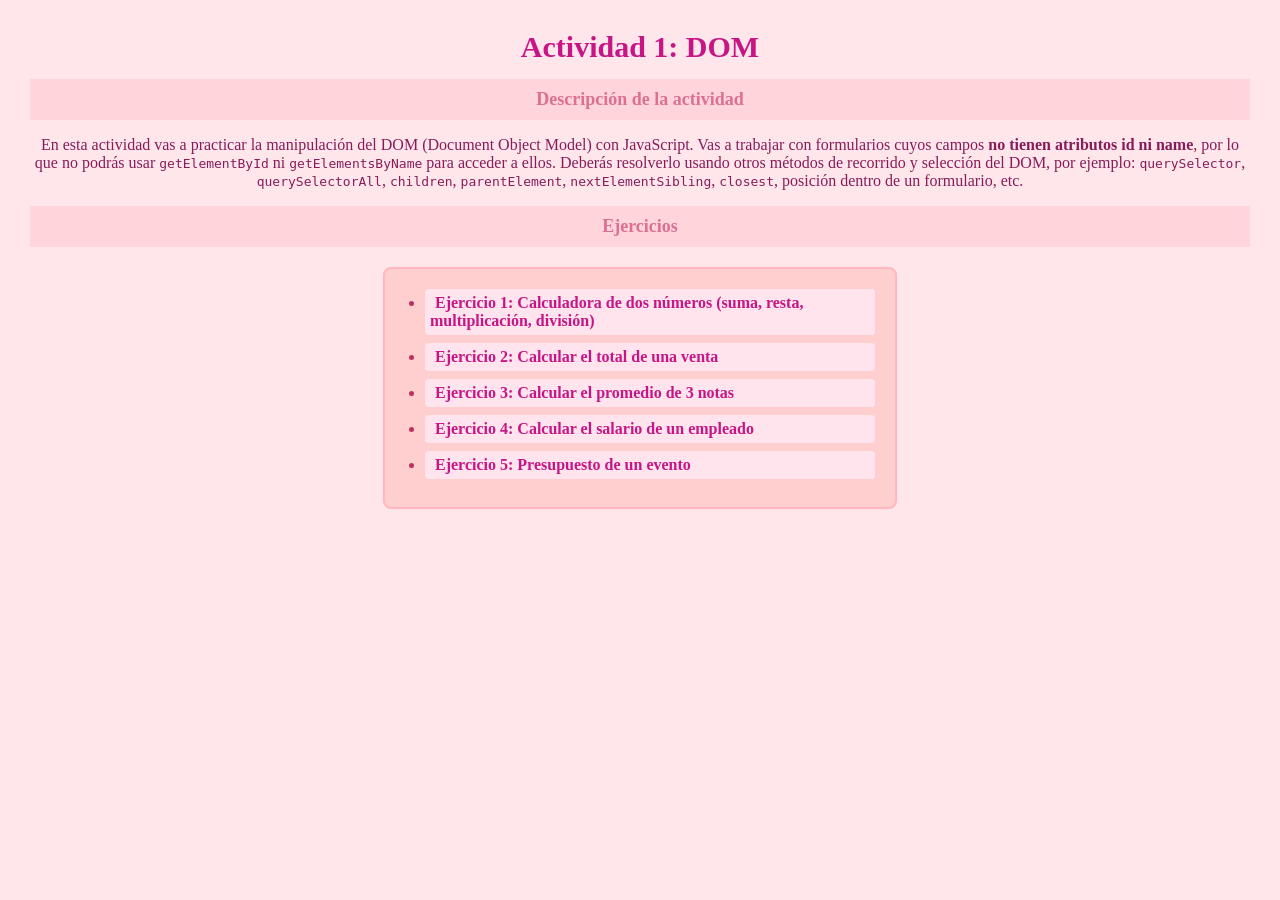
<file: index.html>
<!DOCTYPE html>
<html lang="es">
<head>
  <meta charset="UTF-8">
  <meta name="viewport" content="width=device-width, initial-scale=1.0">
  <title>Actividad 1: DOM</title>


  <!--
    REQUISITO: debes crear tu propio archivo CSS (por ejemplo "estilos.css")
    y vincularlo aquí para darle estilo a esta página de inicio.
    Ejemplo: <link rel="stylesheet" href="estilos.css">
    
  -->
    <link rel="stylesheet" href="css/estilos.css">
</head>
<body>

  <h1>Actividad 1: DOM</h1>

  <h2>Descripción de la actividad</h2>
  <p>
    En esta actividad vas a practicar la manipulación del DOM (Document Object Model)
    con JavaScript. Vas a trabajar con formularios cuyos campos <strong>no tienen
    atributos id ni name</strong>, por lo que no podrás usar
    <code>getElementById</code> ni <code>getElementsByName</code> para acceder a ellos.
    Deberás resolverlo usando otros métodos de recorrido y selección del DOM, por
    ejemplo: <code>querySelector</code>, <code>querySelectorAll</code>,
    <code>children</code>, <code>parentElement</code>, <code>nextElementSibling</code>,
    <code>closest</code>, posición dentro de un formulario, etc.
  </p>

  <!--
    Qué debes entregar en cada ejercicio:
    1. Crear tu propio archivo CSS y vincularlo en cada página HTML (puede
       ser el mismo archivo para todas, o uno por página).
    2. Crear tu propio archivo JavaScript y vincularlo al final del body de
       cada página.
    3. En el HTML de cada ejercicio, agregar el atributo onclick a cada
       botón, indicando la función de tu JS que debe ejecutar.
    4. En tu JS, usar el DOM (sin id ni name) para leer los valores de los
       inputs, calcular el resultado y mostrarlo en el input de resultado
       correspondiente.
    5. Revisar que los enlaces de este index.html funcionen correctamente
       hacia cada ejercicio.
  -->

  <h2>Ejercicios</h2>
  <ul>
    <li><a href="calculadora.html">Ejercicio 1: Calculadora de dos números (suma, resta, multiplicación, división)</a></li>
    <li><a href="venta.html">Ejercicio 2: Calcular el total de una venta</a></li>
    <li><a href="promedio.html">Ejercicio 3: Calcular el promedio de 3 notas</a></li>
    <li><a href="salario.html">Ejercicio 4: Calcular el salario de un empleado</a></li>
    <li><a href="otra.html">Ejercicio 5: Presupuesto de un evento</a></li>
  </ul>

  <!--
    REQUISITO: debes crear tu propio archivo JS (por ejemplo "index.js")
    y vincularlo aquí si lo necesitas para esta página.
    Ejemplo: <script src="index.js"></script>
  -->
</body>
</html>
</file>
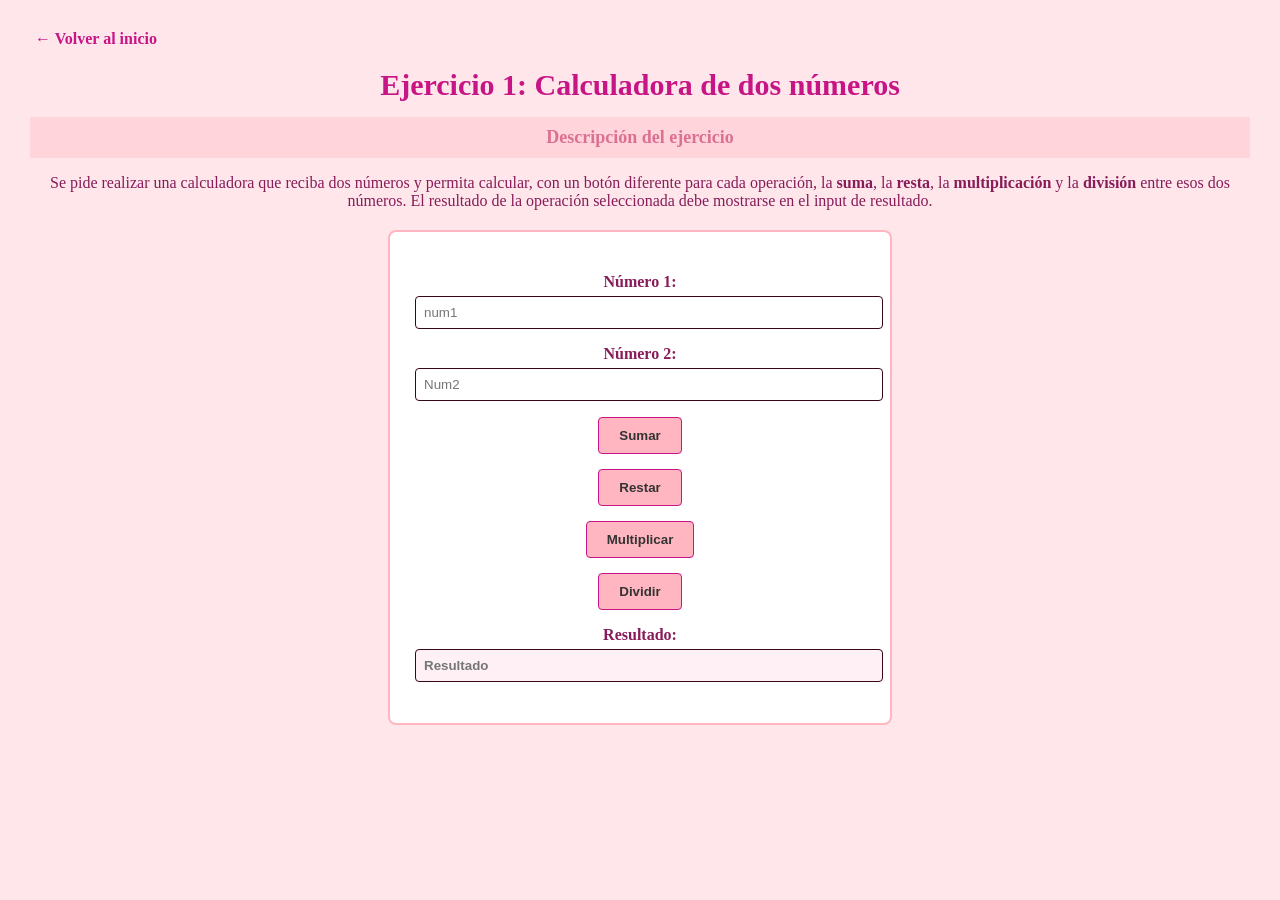
<file: calculadora.html>
<!DOCTYPE html>
<html lang="es">
<head>
    <meta charset="UTF-8">
    <meta name="viewport" content="width=device-width, initial-scale=1.0">
    <title>Ejercicio 1: Calculadora</title>

    <link rel="stylesheet" href="css/estilos.css">
</head>
<body>

    <a href="index.html">&larr; Volver al inicio</a>

    <h1>Ejercicio 1: Calculadora de dos números</h1>

    <h2>Descripción del ejercicio</h2>
    <p>
        Se pide realizar una calculadora que reciba dos números y permita calcular,
        con un botón diferente para cada operación, la <strong>suma</strong>, la
        <strong>resta</strong>, la <strong>multiplicación</strong> y la
        <strong>división</strong> entre esos dos números. El resultado de la
        operación seleccionada debe mostrarse en el input de resultado.
    </p>


    <section>
    </section>

    <form>
        <p>
            <label>Número 1: <input  type="number" id="num1" placeholder="num1"></label>
        </p>
        <p>
            <label>Número 2: <input type="number" id="num2" placeholder="Num2"></label>
        </p>

        <p>
            <button type="button" onclick="sumar()">Sumar</button>
            <button type="button" onclick="restar()">Restar</button>
            <button type="button" onclick="multiplicar()">Multiplicar</button>
            <button type="button" onclick="dividir()">Dividir</button>
        </p>

        <p>
            <label>Resultado: <input type="text" id="resultado" placeholder="Resultado" readonly></label>
        </p>
    </form>


    <script src="js/calculadora.js"></script>

</body>
</html>
</file>
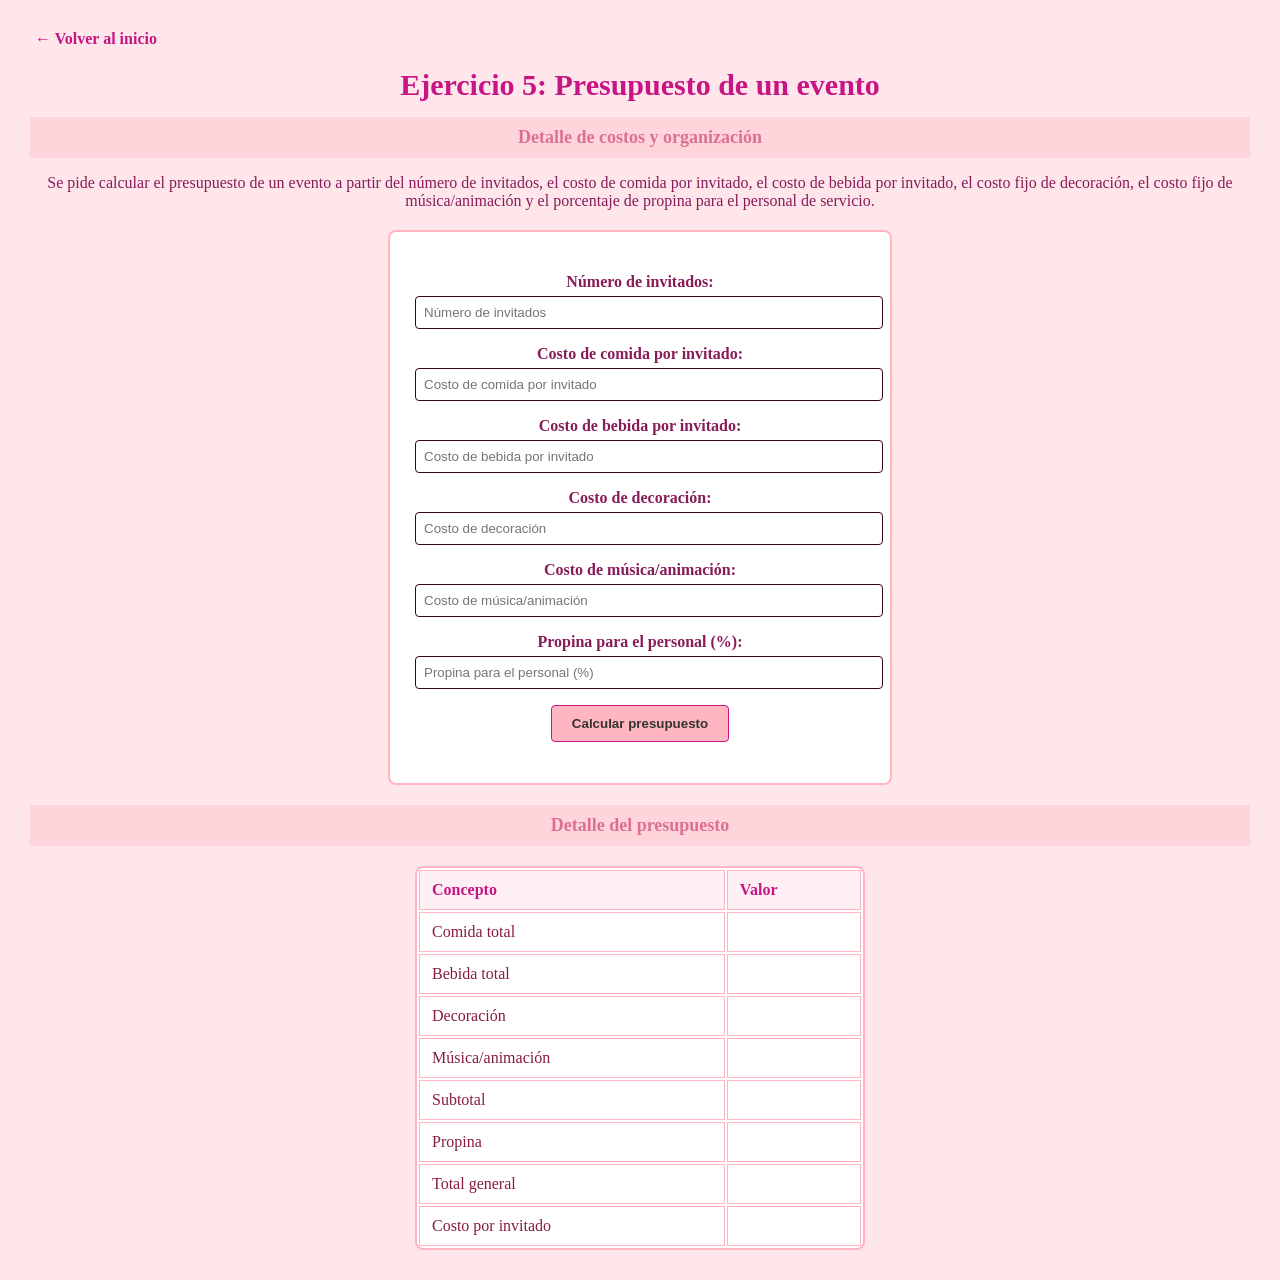
<file: otra.html>
<!DOCTYPE html>
<html lang="es">
<head>
    <meta charset="UTF-8">
    <meta name="viewport" content="width=device-width, initial-scale=1.0">
    <title>Ejercicio 5: Presupuesto de un evento</title>
    <link rel="stylesheet" href="css/estilos.css">
</head>
<body>

    <a href="index.html">&larr; Volver al inicio</a>

    <h1>Ejercicio 5: Presupuesto de un evento</h1>

    <h2>Detalle de costos y organización</h2>
    <p>
        Se pide calcular el presupuesto de un evento a partir del número de invitados, el costo de comida por invitado, el costo de bebida
         por invitado, el costo fijo de decoración, el costo fijo de música/animación y el porcentaje de propina para el personal de servicio.
    </p>

    <form>
        <p>
            <label>Número de invitados: <input type="number" id="invitados" placeholder="Número de invitados"></label>
        </p>
        <p>
            <label>Costo de comida por invitado: <input type="number" id="costoComida" placeholder="Costo de comida por invitado"></label>
        </p>
        <p>
            <label>Costo de bebida por invitado: <input type="number" id="costoBebida" placeholder="Costo de bebida por invitado"></label>
        </p>
        <p>
            <label>Costo de decoración: <input type="number" id="decoracion" placeholder="Costo de decoración"></label>
        </p>
        <p>
            <label>Costo de música/animación: <input type="number" id="musica" placeholder="Costo de música/animación"></label>
        </p>
        <p>
            <label>Propina para el personal (%): <input type="number" id="propinaPorcentaje" placeholder="Propina para el personal (%)"></label>
        </p>

        <p>
            <button type="button" onclick="calcular()">Calcular presupuesto</button>
        </p>
    </form>

    <h2>Detalle del presupuesto</h2>
    <table>
        <thead>
            <tr>
                <th>Concepto</th>
                <th>Valor</th>
            </tr>
        </thead>
        <tbody>
            <tr>
                <td>Comida total</td>
                <td id="resComida"></td>
            </tr>
            <tr>
                <td>Bebida total</td>
                <td id="resBebida"></td>
            </tr>
            <tr>
                <td>Decoración</td>
                <td id="resDecoracion"></td>
            </tr>
            <tr>
                <td>Música/animación</td>
                <td id="resMusica"></td>
            </tr>
            <tr>
                <td>Subtotal</td>
                <td id="resSubtotal"></td>
            </tr>
            <tr>
                <td>Propina</td>
                <td id="resPropina"></td>
            </tr>
            <tr>
                <td>Total general</td>
                <td id="resTotal"></td>
            </tr>
            <tr>
                <td>Costo por invitado</td>
                <td id="resPorInvitado"></td>
            </tr>
        </tbody>
    </table>

    <script src="js/otra.js"></script>
</body>
</html>
</file>
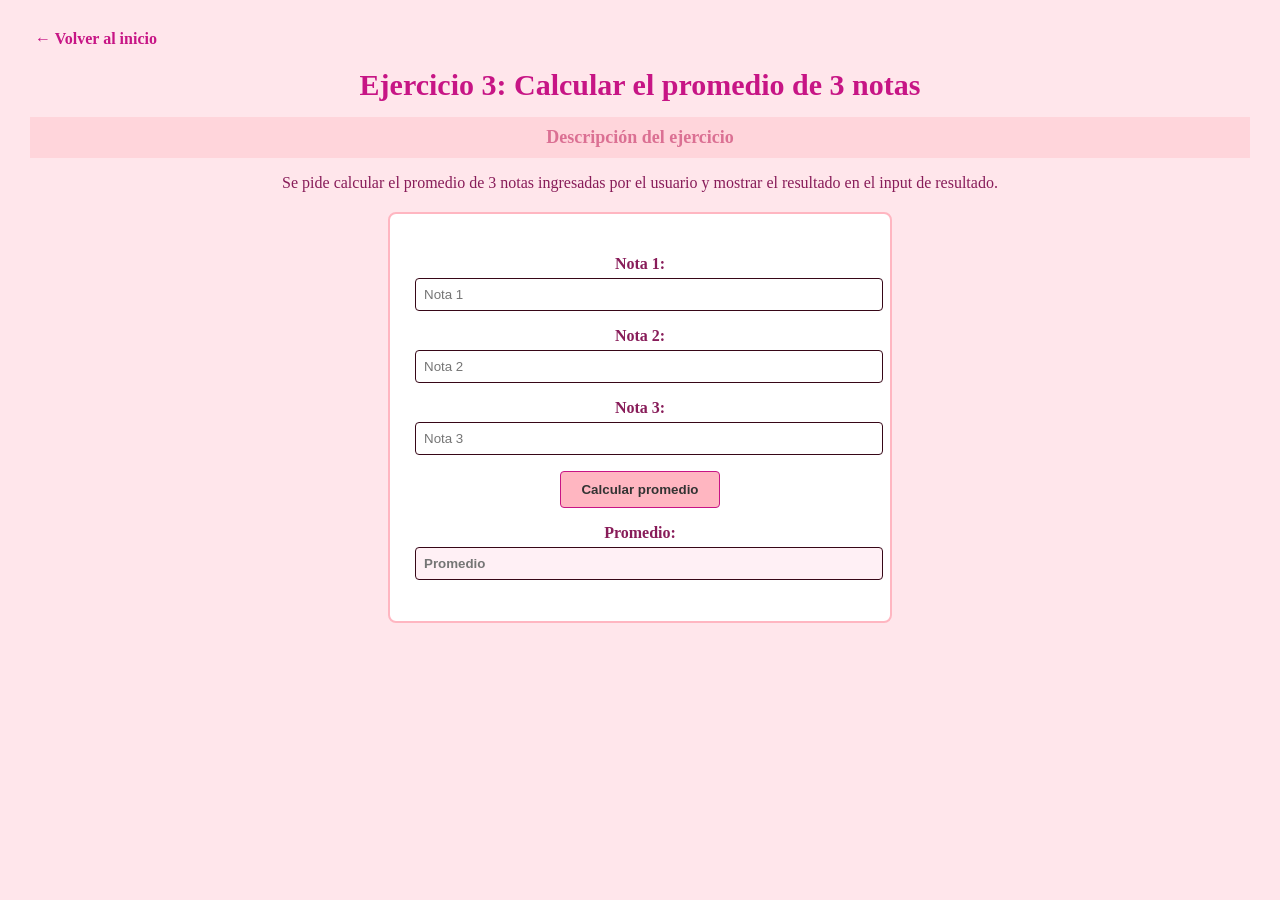
<file: promedio.html>
<!DOCTYPE html>
<html lang="es">
<head>
    <meta charset="UTF-8">
    <meta name="viewport" content="width=device-width, initial-scale=1.0">
    <title>Ejercicio 3: Promedio de notas</title>
    
    <!--
    REQUISITO: vincula aquí tu propio archivo CSS.
    Ejemplo: <link rel="stylesheet" href="estilos.css">
    -->
    <link rel="stylesheet" href="css/estilos.css">
</head>
<body>

    <a href="index.html">&larr; Volver al inicio</a>

    <h1>Ejercicio 3: Calcular el promedio de 3 notas</h1>

    <h2>Descripción del ejercicio</h2>
    <p>
        Se pide calcular el promedio de 3 notas ingresadas por el usuario y 
        mostrar el resultado en el input de resultado.
    </p>

    <!--
        Instrucciones:
        1. Los inputs no tienen id ni name: accede a ellos desde tu JS recorriendo el DOM del formulario.
        2. Agrega el atributo onclick al botón "Calcular promedio", apuntando a una función de tu JS.
        3. Opcional: valida que las notas estén en un rango válido (por ejemplo entre 0 y 5, o entre 0 y 10, según el sistema que uses).
        4. El promedio es un campo de promedio: antes de mostrarlo, fórmatealo con toFixed(2) para que quede con dos decimales.
        5. Crea y vincula tu propio CSS y tu propio JS.
    -->
    <form>
        <p>
            <label>Nota 1: <input type="number" step="0.1" placeholder="Nota 1"></label>
        </p>
        <p>
            <label>Nota 2: <input type="number" step="0.1" placeholder="Nota 2"></label>
        </p>
        <p>
            <label>Nota 3: <input type="number" step="0.1" placeholder="Nota 3"></label>
        </p>

        <p>
            <button type="button" onclick="calcular()">Calcular promedio</button>
        </p>

        <p>
            <label>Promedio: <input type="text" placeholder="Promedio" readonly></label>
        </p>
    </form>

    <!--
    REQUISITO: vincula aquí tu propio archivo JS.
    Ejemplo: <script src="salario.js"></script>
    -->
    <script src="js/promedio.js"></script>
</body>
</html>
</file>
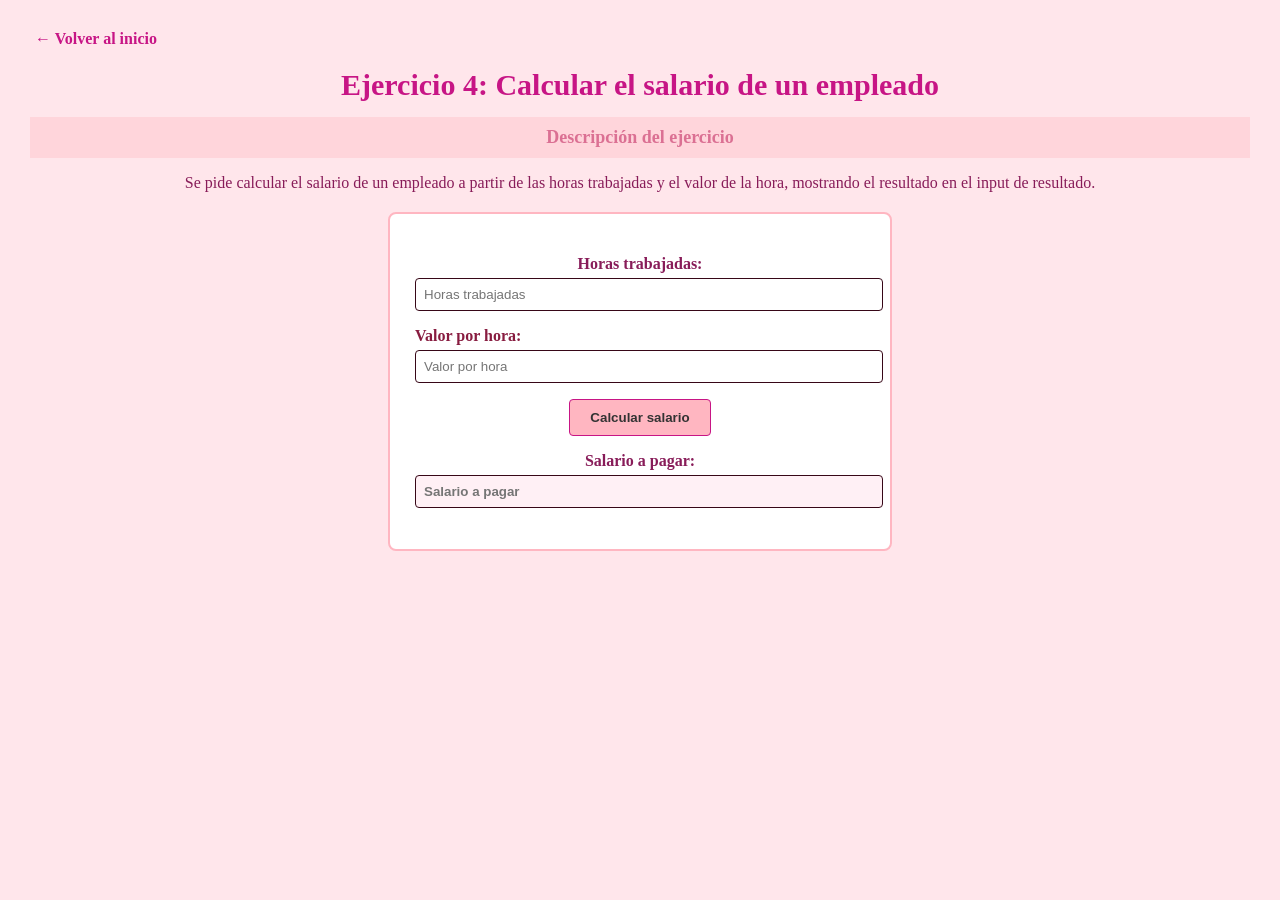
<file: salario.html>
<!DOCTYPE html>
<html lang="es">
<head>
  <meta charset="UTF-8">
  <meta name="viewport" content="width=device-width, initial-scale=1.0">
  <title>Ejercicio 4: Salario de empleado</title>

  <!--
    REQUISITO: vincula aquí tu propio archivo CSS.
    Ejemplo: <link rel="stylesheet" href="estilos.css">
  -->
    <link rel="stylesheet" href="css/estilos.css">
</head>
<body>

  <a href="index.html">&larr; Volver al inicio</a>

  <h1>Ejercicio 4: Calcular el salario de un empleado</h1>

  <h2>Descripción del ejercicio</h2>
  <p>
    Se pide calcular el salario de un empleado a partir de las horas
    trabajadas y el valor de la hora, mostrando el resultado en el input
    de resultado.
  </p>

  <!--
    Instrucciones:
    1. Los inputs no tienen id ni name: accede a ellos desde tu JS recorriendo
       el DOM del formulario.
    2. Agrega el atributo onclick al botón "Calcular salario", apuntando a
       una función de tu JS.
    3. Opcional: agrega una regla propia, por ejemplo recargo por horas extra
       si se trabajan más de 8 horas al día.
    4. El salario a pagar es un valor en dinero: antes de mostrarlo,
       fórmatealo con toLocaleString() (por ejemplo:
       salario.toLocaleString('es-CO')).
    5. Crea y vincula tu propio CSS y tu propio JS.
  -->

  <form>
  <p>
    <label>Horas trabajadas: <input type="number" placeholder="Horas trabajadas" id="hora"></label>
  </p>
    <label>Valor por hora: <input type="number" placeholder="Valor por hora" id="valor"></label>
  </p>

  <p>
    <button type="button" onclick="calcular()">Calcular salario</button>
  </p>

  <p>
    <label>Salario a pagar: <input type="text" placeholder="Salario a pagar" readonly id="salario"></label>
  </p>
</form>

<script src="js/salario.js"></script>
</body>
</html>
</file>
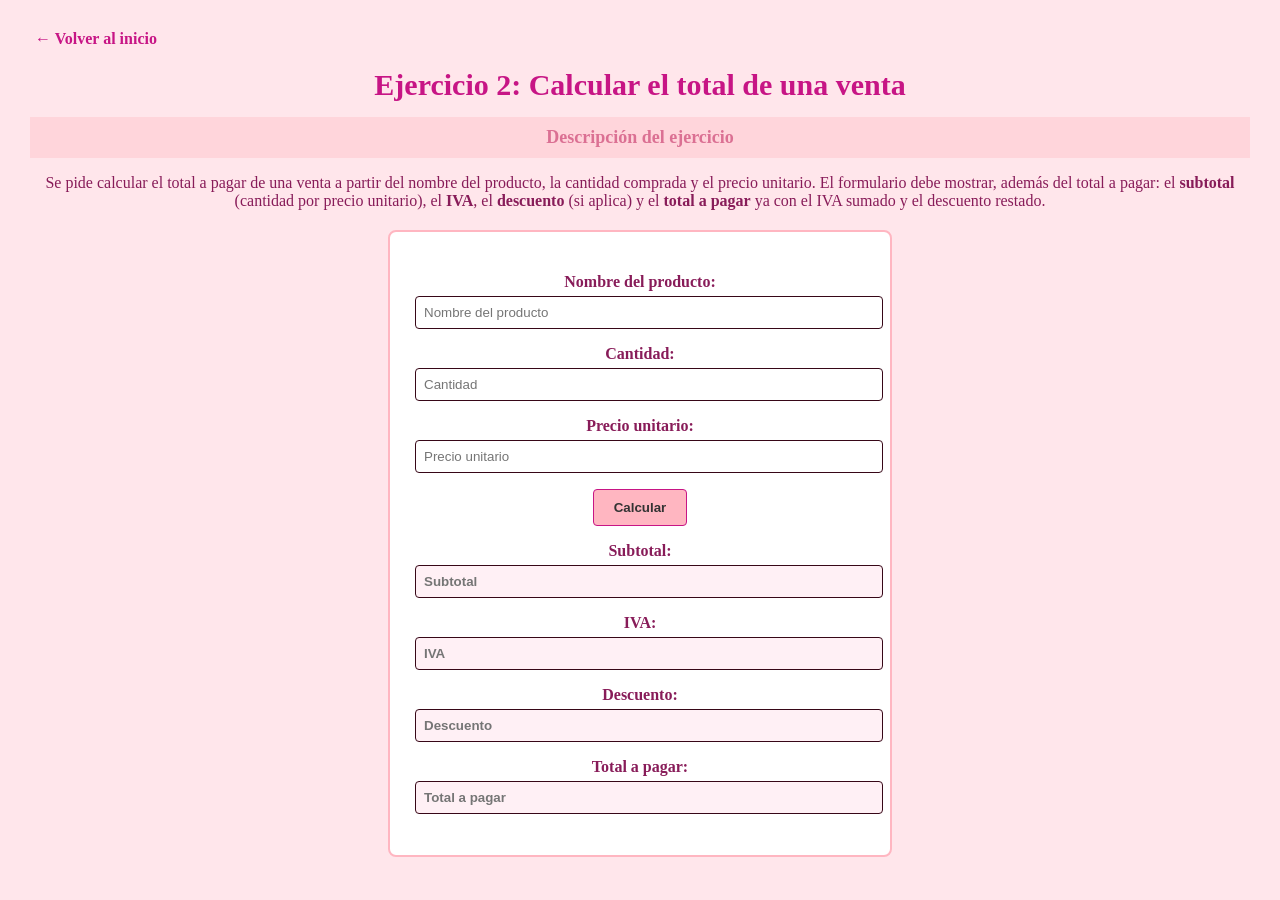
<file: venta.html>
<!DOCTYPE html>
<html lang="es">
<head>
    <meta charset="UTF-8">
    <meta name="viewport" content="width=device-width, initial-scale=1.0">
    <title>Ejercicio 2: Total de venta</title>

    <!--
    REQUISITO: vincula aquí tu propio archivo CSS.
    Ejemplo: <link rel="stylesheet" href="estilos.css">
    -->
    <link rel="stylesheet" href="css/estilos.css">
</head>
<body>

    <a href="index.html">&larr; Volver al inicio</a>

    <h1>Ejercicio 2: Calcular el total de una venta</h1>

    <h2>Descripción del ejercicio</h2>
    <p>
        Se pide calcular el total a pagar de una venta a partir del nombre del 
        producto, la cantidad comprada y el precio unitario. El formulario debe 
        mostrar, además del total a pagar: el <strong>subtotal</strong> (cantidad 
        por precio unitario), el <strong>IVA</strong>, el <strong>descuento</strong> 
        (si aplica) y el <strong>total a pagar</strong> ya con el IVA sumado y el 
        descuento restado.
    </p>

    <!--
        Instrucciones:
        1. Define tú mismo el porcentaje de IVA a aplicar (por ejemplo 19%).
        2. Define tú mismo una regla de descuento (por ejemplo: si la cantidad es 
           mayor a 10 unidades, aplica un 5% de descuento sobre el subtotal).
        3. Los inputs no tienen id ni name: accede a ellos desde tu JS recorriendo 
           el DOM del formulario.
        4. Agrega el atributo onclick al botón "Calcular", apuntando a una función 
           de tu JS.
        5. El Subtotal, el IVA, el Descuento y el Total a pagar son valores en 
           dinero: antes de mostrarlos, fórmatealo con toLocaleString() (por 
           ejemplo: subtotal.toLocaleString('es-CO')).
        6. Crea y vincula tu propio CSS y tu propio JS.
    -->
    <form>
        <p>
            <label>Nombre del producto: <input type="text" placeholder="Nombre del producto"></label>
        </p>
        <p>
            <label>Cantidad: <input type="number" placeholder="Cantidad"></label>
        </p>
        <p>
            <label>Precio unitario: <input type="number" placeholder="Precio unitario"></label>
        </p>

        <p>
            <button type="button" onclick="calcular()">Calcular</button>
        </p>

        <p>
            <label>Subtotal: <input type="text" placeholder="Subtotal" readonly></label>
        </p>
        <p>
            <label>IVA: <input type="text" placeholder="IVA" readonly></label>
        </p>
        <p>
            <label>Descuento: <input type="text" placeholder="Descuento" readonly></label>
        </p>
        <p>
            <label>Total a pagar: <input type="text" placeholder="Total a pagar" readonly></label>
        </p>
    </form>

    <!--
    REQUISITO: vincula aquí tu propio archivo JS.
    Ejemplo: <script src="venta.js"></script>
    -->
    <script src="js/venta.js"></script>
</body>
</html>
</file>
<file: css/estilos.css>
body {
  font-family: 'Cambria', Cochin, Georgia, Times, 'Times New Roman', serif;
  background-color: #ffe6eb;
  color: #881c40;
  margin: 30px;
}

h1 {
  color: #c71585;
  font-size: 30px;
  margin-bottom: 5px;
  text-align: center;

}

h2 {
  padding: 10px 0;
  color: #db7093;
  font-size: 18px;
  margin-bottom: 4px;
  text-align: center;
  background-color: #ffd5db;
}

p {
  text-align: center;
  font-family: 'Times New Roman', Times, serif;
  color: #881c59;
}

a {
  color: #c71585;
  padding: 5px;
  text-decoration: none;
  font-weight: bold;
  margin-bottom: 15px;
 
}

a:hover {
  text-decoration: underline;
}

form {
  background-color: #ffffff;
  padding: 25px;
  border: 2px solid #ffb6c1;
  margin: 20px auto;
  max-width: 450px;
  border-radius: 8px;
}

label {
  margin-bottom: 15px;
  font-weight: bold;
  text-align: left;
}

input[type="text"],
input[type="number"] {
  width: 100%;
  padding: 8px;
  margin-top: 5px;
  border: 1px solid #370717;
  border-radius: 4px;
}

input[readonly] {
  background-color: #fff0f5;
  font-weight: bold;
}

button {
  background-color: #ffb6c1;
  color: #333333;
  padding: 10px 20px;
  border: 1px solid #c71585;
  cursor: pointer;
  font-weight: bold;
  display: block;
  margin: 15px auto 0 auto;
  border-radius: 4px;
}

button:hover {
  background-color: #951f58;
}

ul {
  background-color: #ffcece;
  padding: 20px 20px 20px 40px;
  border: 2px solid #ffb6c1;
  color: #b93361;
  max-width: 450px;
  margin: 20px auto;
  border-radius: 8px;
}

li {
  padding: 5px;
  margin-bottom: 8px;
  background-color: #ffe4ed;
  border-radius: 4px;
}

table {
  background-color: #ffffff;
  border: 2px solid #ffb6c1;
  margin: 20px auto;
  width: 100%;
  max-width: 450px;
  border-radius: 8px;
  overflow: hidden;
}

th, td {
  padding: 10px 12px;
  border: 1px solid #ffb6c1;
  text-align: left;
}

th {
  background-color: #fff0f5;
  color: #c71585;
}
</file>
